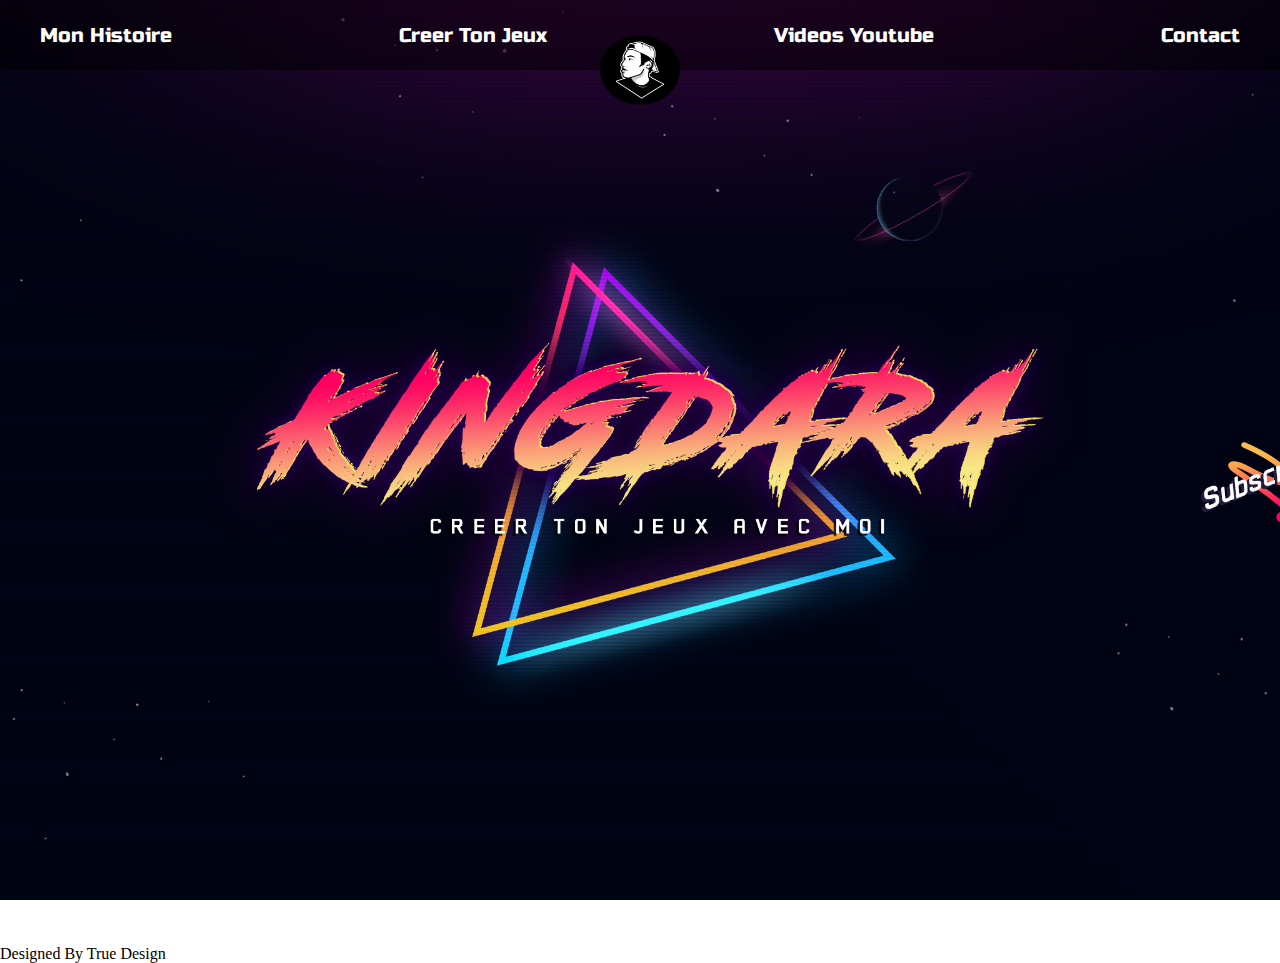
<file: Chandara-Site/index.html>
<!DOCTYPE html>
<html lang="en">
<head>
    <meta charset="UTF-8">
    <meta name="viewport" content="width=device-width, initial-scale=1.0">
    <link rel="stylesheet" href="css/styles.css">
    <link
    rel="stylesheet"
    href="https://cdnjs.cloudflare.com/ajax/libs/font-awesome/5.11.2/css/all.min.css"
    integrity="sha256-+N4/V/SbAFiW1MPBCXnfnP9QSN3+Keu+NlB+0ev/YKQ="
    crossorigin="anonymous"
  />

    <title>KingDara</title>
</head>
<body>
    <nav class="nav-container">
        <div class="logo">
           <a href="index.html"><img src="assets/logo.jpg" alt="logo"></a> 
        </div>
        <ul>
            <li><a href="histoire.html">Mon Histoire</a></li>
            <li><a href="Creer-ton-Jeux.html">Creer Ton Jeux</a></li>
            <li><a href="videos.html">Videos Youtube</a></li>
            <li><a href="contact.html">Contact</a></li>
        </ul>
    </nav>

    <aside class="social-links">
        <ul>
           <li><a target="_blank" href="https://www.facebook.com/KingDara-Tuto-108521297543366"><i class="fab fa-facebook-f fa-3x"></i></a></li>
           <li><a target="_blank" href="https://twitter.com/KingDara_?s=09&fbclid=IwAR1W47vUi_EQ0SKSiYgOp0BU0a1EmUuRIc2fmY0QaHNJNOYGcQN4BJwbNGc"><i class="fab fa-twitter fa-3x"></i></a></li>
           <li><a target="_blank" href="https://www.instagram.com/kingdara_/?hl=fr&fbclid=IwAR2aWHo11YR4lNeIndryoh4DLg6-9ncZpFTtlsND57prxLVPVZaK3pV2sLw"><i class="fab fa-instagram fa-3x"></i></a></li>
           <li><a target="_blank" href="https://www.youtube.com/channel/UC0Twlc11tKDMHSx-6tGyu_g?fbclid=IwAR1bFknH2NF5eXSy96KSy2eud1XhKgZxexJVMn5rimGyXMgAVXKF9Y-l7dQ"><i class="fab fa-youtube fa-3x"></i></a></li>
        </ul>
    </aside>


    <main class="main-container">
        <div class="main-content">
            <div class="game-icon">
                <img src="assets/videogames.svg" alt="">
            </div>
          <div class="intro">
             <h1>Venez creer des jeux avec moi aujourdhui!</h1>
              <p>Bonjour a tous! Je m'appelle chandara et jai une passion de creer des jeux depuis tout petit. J'ai decider de partager mon savoir faire avec vous aujourdhui pour que vous puissiez vous aussi cree les jeux de vos reves ! Donc qu'attendez vous ?</p>
              <button class="btn-intro">Commencer!</button>
          </div>
        </div>
    </main>

    
    <footer>
        <p>Designed By True Design</p>
    </footer>
</body>
</html>
</file>
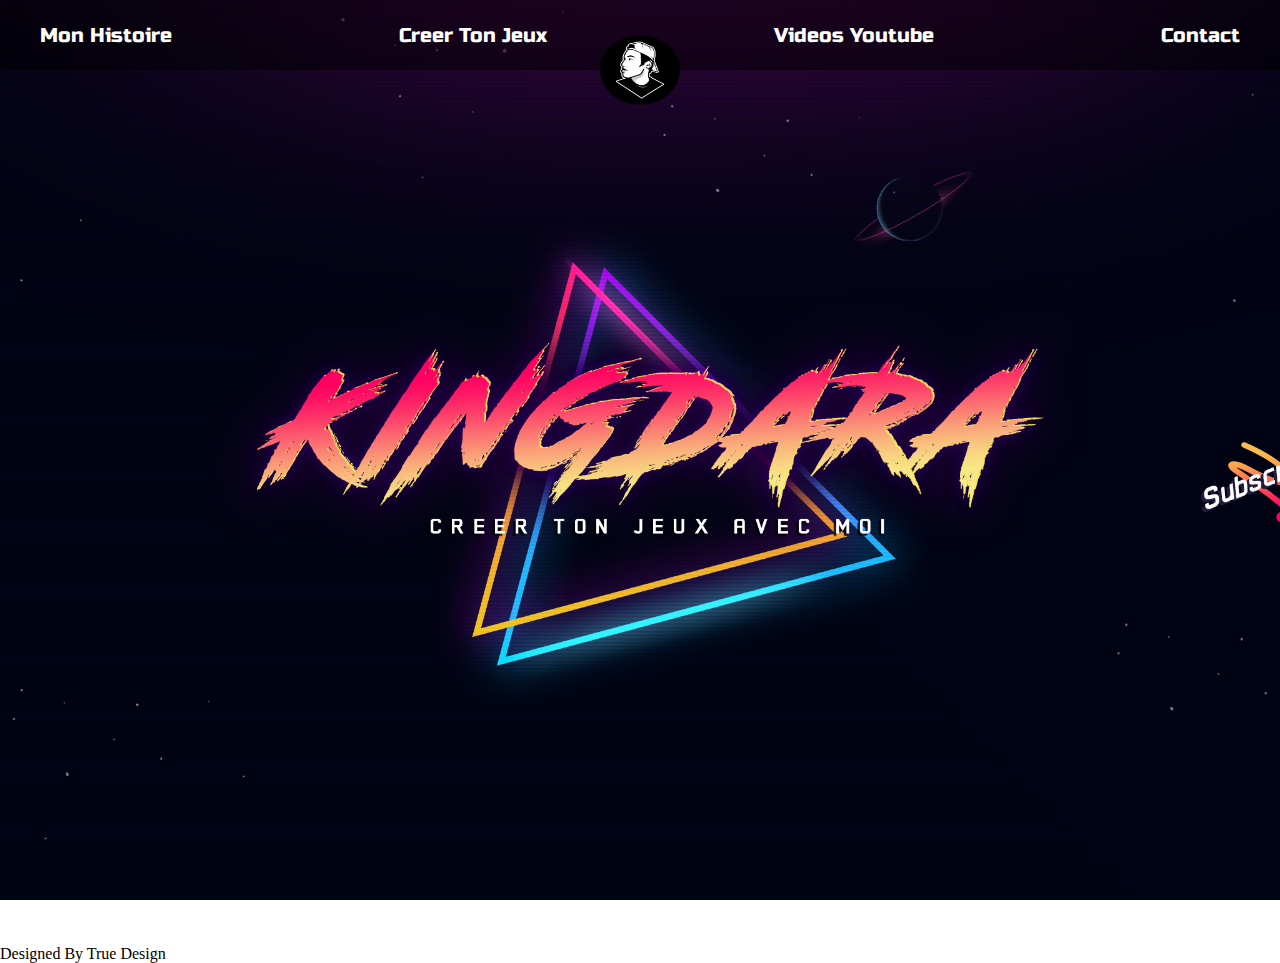
<file: Chandara-Site/contact.html>
<!DOCTYPE html>
<html lang="en">
<head>
    <meta charset="UTF-8">
    <meta name="viewport" content="width=device-width, initial-scale=1.0">
    <link rel="stylesheet" href="css/styles.css">
    <link rel="stylesheet" href="css/contact.css">
    <link
    rel="stylesheet"
    href="https://cdnjs.cloudflare.com/ajax/libs/font-awesome/5.11.2/css/all.min.css"
    integrity="sha256-+N4/V/SbAFiW1MPBCXnfnP9QSN3+Keu+NlB+0ev/YKQ="
    crossorigin="anonymous"
  />

    <title>KingDara</title>
</head>
<body>
    <nav class="nav-container">
        <div class="logo">
           <a href="index.html"><img src="assets/logo.jpg" alt="logo"></a> 
        </div>
        <ul>
            <li><a href="histoire.html">Mon Histoire</a></li>
            <li><a href="Creer-ton-Jeux.html">Creer Ton Jeux</a></li>
            <li><a href="videos.html">Videos Youtube</a></li>
            <li><a href="contact.html">Contact</a></li>
        </ul>
    </nav>


    <main class="main-container">
        <div class="content">
        <h1>Vous avez besoin de mes services ou voulez just me donner du feedback, dites moi tout:</h1>

    <form class="form-group">
        <label for="prenom">Prenom:</label>
        <input id="prenom" type="text" placeholder="Prenom Ici...">
        <label for="nom">Nom:</label>
        <input id="nom" type="text" placeholder="Nom Ici...">
        <label for="message">Message:</label>
        <textarea id="message" cols="20" rows="3"  placeholder="Votre Message Ici.."></textarea>
        <button>Envoyer</button>
    </form>
    <h1>Suivez Moi Sur Toute Mes Chaines!</h1>
    <ul>
       <li class="box"><a target="_blank" href="https://www.facebook.com/KingDara-Tuto-108521297543366">Facebook</a></li>
       <li class="box"><a target="_blank" href="https://twitter.com/KingDara_?s=09&fbclid=IwAR1W47vUi_EQ0SKSiYgOp0BU0a1EmUuRIc2fmY0QaHNJNOYGcQN4BJwbNGc">Twitter</a></li>
       <li class="box"><a target="_blank" href="https://www.instagram.com/kingdara_/?hl=fr&fbclid=IwAR2aWHo11YR4lNeIndryoh4DLg6-9ncZpFTtlsND57prxLVPVZaK3pV2sLw">Instagram</a></li>
       <li class="box"><a target="_blank" href="https://www.youtube.com/channel/UC0Twlc11tKDMHSx-6tGyu_g?fbclid=IwAR1bFknH2NF5eXSy96KSy2eud1XhKgZxexJVMn5rimGyXMgAVXKF9Y-l7dQ">Youtube</a></li>
    </ul>
</div>
    </main>

    
    <footer>
        <p>Designed By True Design</p>
    </footer>

</body>
</html>
</file>
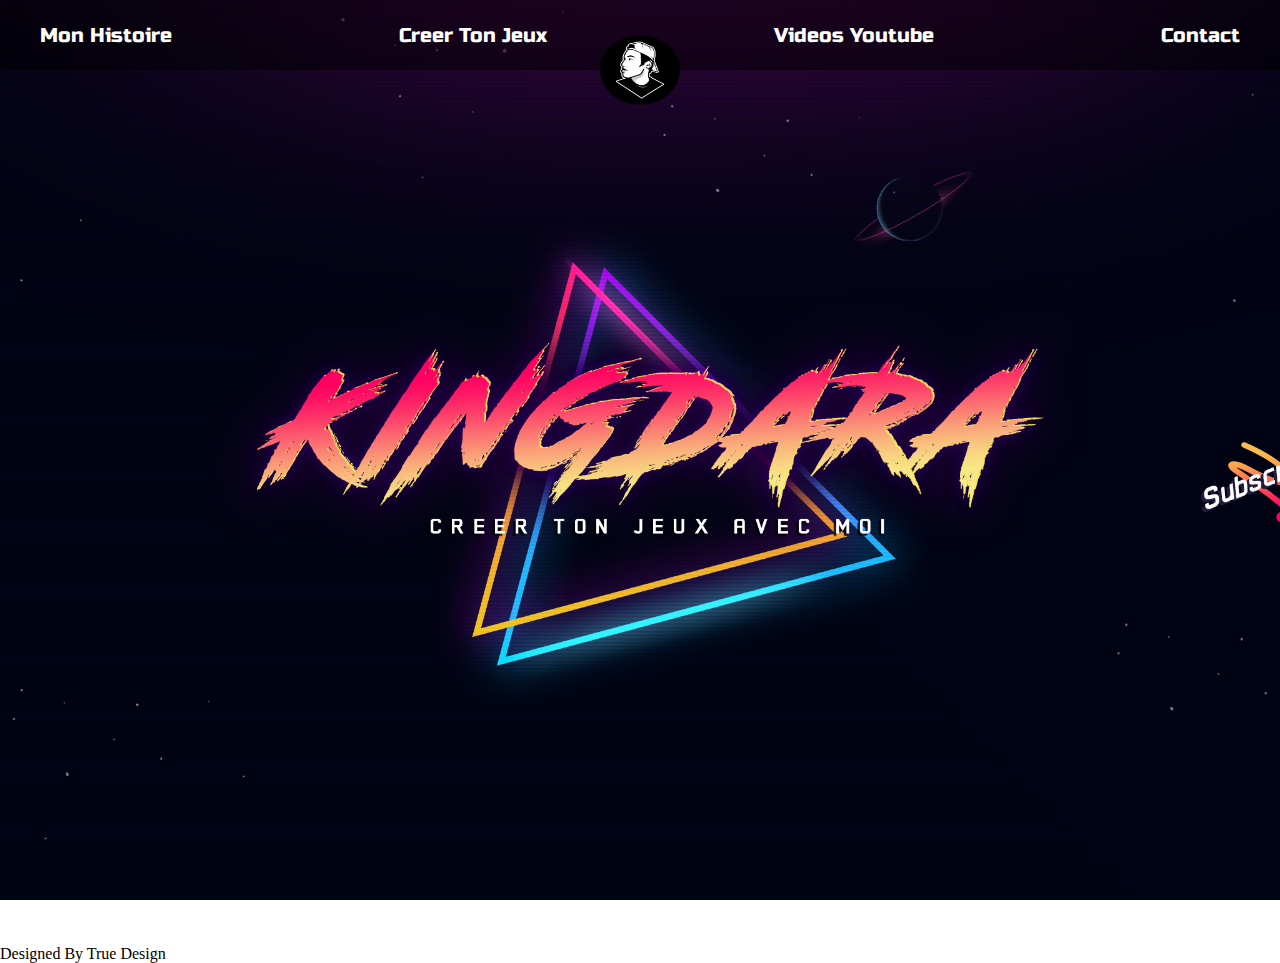
<file: Chandara-Site/Creer-ton-Jeux.html>
<!DOCTYPE html>
<html lang="en">
<head>
    <meta charset="UTF-8">
    <meta name="viewport" content="width=device-width, initial-scale=1.0">
    <link rel="stylesheet" href="css/styles.css">
    <link rel="stylesheet" href="css/jeux.css">
    <link
    rel="stylesheet"
    href="https://cdnjs.cloudflare.com/ajax/libs/font-awesome/5.11.2/css/all.min.css"
    integrity="sha256-+N4/V/SbAFiW1MPBCXnfnP9QSN3+Keu+NlB+0ev/YKQ="
    crossorigin="anonymous"
  />

    <title>KingDara</title>
</head>
<body>
    <nav class="nav-container">
        <div class="logo">
           <a href="index.html"><img src="assets/logo.jpg" alt="logo"></a> 
        </div>
        <ul>
            <li><a href="histoire.html">Mon Histoire</a></li>
            <li><a href="Creer-ton-Jeux.html">Creer Ton Jeux</a></li>
            <li><a href="videos.html">Videos Youtube</a></li>
            <li><a href="contact.html">Contact</a></li>
        </ul>
    </nav>


    <main class="main-container">
        <h1>Et tu pret a cree ton propre jeux?</h1>
        

        <div class="game-container">
            <h3>Appuy Sur le boutton ensuite realise le challenge!</h3>
            <div class="game-screen">
                    <div class="group" id="group">
                        <div class="reel">
                            <div class="small-arrow arrow-right"></div>
                            <small class="reel-title">Joueur</small>
                            <p id="reel-one" >cree un jeux</p>
                        </div>
                        <div class="reel">
                            <small class="reel-title">Joueur</small>
                            <p id="reel-two">cree un jeux</p>
                        </div>
                        <div class="reel">
                            <div class="small-arrow arrow-left"></div>
                            <small class="reel-title">Joueur</small>
                            <p  id="reel-three">cree un jeux</p>
                        </div>
                    </div>

                    <ul>
                        <h4>Regles Du Jeux:</h4>
                        <li>1. Pas de triche</li>
                        <li>2. Pas de triche</li>
                        <li>3. Pas de triche</li>
                        <li>4. Pas de triche</li>
                    </ul>
            </div>
        <div class="game-control-container">
        <div class="game-control-wrapper">
            <div class="arrow arrow-up"></div>
            <div id="game-btn" class="game-btn go" onclick="startGame()"></div>
            <div class="arrow arrow-down"></div>
        </div>
        </div>
        </div>
    </main>

    
    <footer>
        <p>Designed By True Design</p>
    </footer>
    
    <script src="js/script.js"></script>
</body>
</html>
</file>
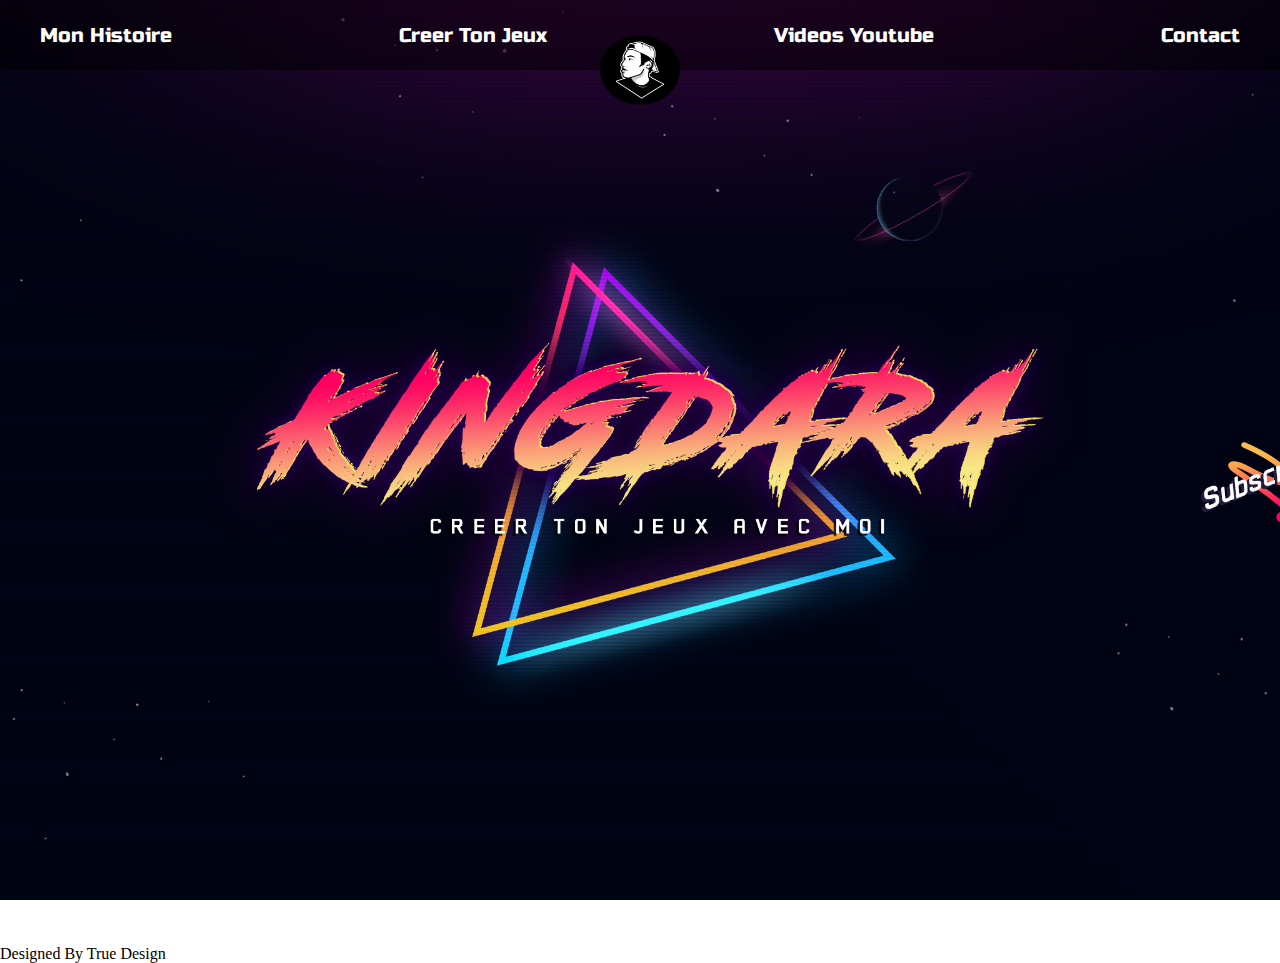
<file: Chandara-Site/histoire.html>
<!DOCTYPE html>
<html lang="en">
<head>
    <meta charset="UTF-8">
    <meta name="viewport" content="width=device-width, initial-scale=1.0">
    <link rel="stylesheet" href="css/styles.css">
    <link rel="stylesheet" href="css/histoire.css">
    <link
    rel="stylesheet"
    href="https://cdnjs.cloudflare.com/ajax/libs/font-awesome/5.11.2/css/all.min.css"
    integrity="sha256-+N4/V/SbAFiW1MPBCXnfnP9QSN3+Keu+NlB+0ev/YKQ="
    crossorigin="anonymous"
  />


    <title>KingDara</title>
</head>
<body>
    <nav class="nav-container">
        <div class="logo">
           <a href="index.html"><img src="assets/logo.jpg" alt="logo"></a> 
        </div>
        <ul>
            <li><a href="histoire.html">Mon Histoire</a></li>
            <li><a href="Creer-ton-Jeux.html">Creer Ton Jeux</a></li>
            <li><a href="videos.html">Videos Youtube</a></li>
            <li><a href="contact.html">Contact</a></li>
        </ul>
    </nav>

    <main class="main-container">
        <div class="img-wrapper">
            <img src="assets/about-image.png" alt="">
        </div>
        <div class="content">
            <h1>Salut Moi C'est Chandara!</h1>
            <h3>Fanatic du code</h3>
            <p>Lorem ipsum dolor sit, amet consectetur adipisicing elit. Corporis blanditiis ab fuga debitis animi incidunt enim eligendi voluptatum similique ea, aperiam assumenda! Ut nisi a quod modi optio iste vel! Autem dolorum tempore fugiat corrupti. Repellat et quam officia? Facilis enim vitae tenetur vel eius sed nesciunt asperiores repellendus cum?</p>

            <h3>Dedier a aider</h3>
            <p>Lorem ipsum, dolor sit amet consectetur adipisicing elit. Quibusdam mollitia nam beatae, optio voluptatum dolorum iusto aliquid eligendi ut accusamus eius labore expedita odio laborum corporis molestiae quam architecto dignissimos? Qui veniam, iure sint enim laboriosam reiciendis consectetur iusto pariatur eius similique porro necessitatibus possimus nesciunt, illo dicta tempore. Explicabo?</p>
        </div>
    </main>

    
    <footer>
        <p>Designed By True Design</p>
    </footer>
    
</body>
</html>
</file>
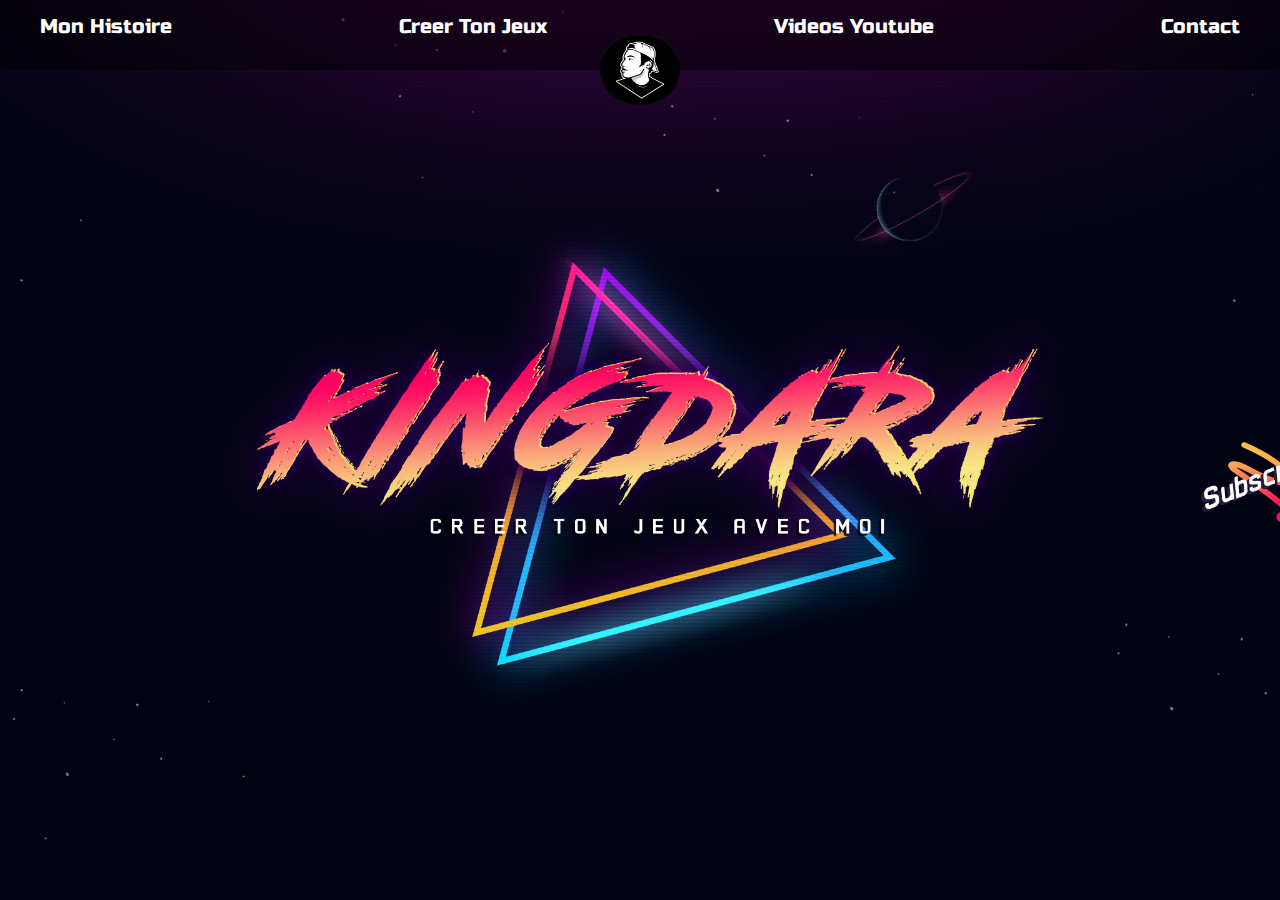
<file: Chandara-Site/videos.html>
<!DOCTYPE html>
<html lang="en">
<head>
    <meta charset="UTF-8">
    <meta name="viewport" content="width=device-width, initial-scale=1.0">
    <link rel="stylesheet" href="css/videos.css">
    <link rel="stylesheet" href="https://stackpath.bootstrapcdn.com/bootstrap/4.5.2/css/bootstrap.min.css">
    <link
    rel="stylesheet"
    href="https://cdnjs.cloudflare.com/ajax/libs/font-awesome/5.11.2/css/all.min.css"
    integrity="sha256-+N4/V/SbAFiW1MPBCXnfnP9QSN3+Keu+NlB+0ev/YKQ="
    crossorigin="anonymous"
  />

    <title>KingDara</title>
</head>
<body>
    <nav class="nav-container">
        <div class="logo">
           <a href="index.html"><img src="assets/logo.jpg" alt="logo"></a> 
        </div>
        <ul>
            <li><a href="histoire.html">Mon Histoire</a></li>
            <li><a href="Creer-ton-Jeux.html">Creer Ton Jeux</a></li>
            <li><a href="videos.html">Videos Youtube</a></li>
            <li><a href="contact.html">Contact</a></li>
        </ul>
    </nav>
<!-- 
    <aside class="social-links">
        <ul>
           <li><a target="_blank" href="https://www.facebook.com/KingDara-Tuto-108521297543366"><i class="fab fa-facebook-f fa-3x"></i></a></li>
           <li><a target="_blank" href="https://twitter.com/KingDara_?s=09&fbclid=IwAR1W47vUi_EQ0SKSiYgOp0BU0a1EmUuRIc2fmY0QaHNJNOYGcQN4BJwbNGc"><i class="fab fa-twitter fa-3x"></i></a></li>
           <li><a target="_blank" href="https://www.instagram.com/kingdara_/?hl=fr&fbclid=IwAR2aWHo11YR4lNeIndryoh4DLg6-9ncZpFTtlsND57prxLVPVZaK3pV2sLw"><i class="fab fa-instagram fa-3x"></i></a></li>
           <li><a target="_blank" href="https://www.youtube.com/channel/UC0Twlc11tKDMHSx-6tGyu_g?fbclid=IwAR1bFknH2NF5eXSy96KSy2eud1XhKgZxexJVMn5rimGyXMgAVXKF9Y-l7dQ"><i class="fab fa-youtube fa-3x"></i></a></li>
        </ul>
    </aside> -->

    <main class="main-container container-fluid">
        <div class="text-center">
           <h1>Trouvez toute nos videos recents</h1>
           <p>Vous voulez apprendre a coder ou cree des jeux? Regarder nos videos tuto aujourdhui et vous verrai que vous auss vous en etes capable.</p>
           <hr>

        </div>
        <div class="row row-one">
            <div class="col-4 col-sm-4 col-md-4  col-lg-4">
                <a href=""><img src="assets/p.jpg" alt="..." class="img-thumbnail"></a>
            </div>

                <div class="col-4 col-sm-4 col-md-4 col-lg-4">
                    <a href=""><img src="assets/p.jpg" alt="..." class="img-thumbnail"></a>
                </div>

                <div class="col-4 col-sm-4 col-md-4  col-lg-4">
                    <a href=""><img src="assets/p.jpg" alt="..." class="img-thumbnail"></a>
                </div>
        </div>

        <div class="row row-two">
            <div class="col-4 col-sm-4 col-md-4 col-lg-4">
                <a href="#">
                    <img src="assets/p.jpg" alt="..." class="img-thumbnail"></a>
            </div>

                <div class="col-4 col-sm-4 col-md-4  col-lg-4">
                   <a href=""><img src="assets/p.jpg" alt="..." class="img-thumbnail"></a> 
                </div>

                <div class="col-4 col-sm-4 col-md-4 col-lg-4">
                    <a href=""><img src="assets/p.jpg" alt="..." class="img-thumbnail"></a>
                </div>
        </div>
            
    </main>


</body>
</html>
</file>
<file: Chandara-Site/css/styles.css>
@import url('https://fonts.googleapis.com/css2?family=Russo+One&display=swap');
@import url('https://fonts.googleapis.com/css2?family=JetBrains+Mono:ital,wght@0,100;0,200;0,300;0,400;1,100;1,200;1,300;1,400&display=swap');

* {
    box-sizing: border-box;
}

body {
    background-image: url(../assets/88WS.png);
    background-size: cover;
    background-position: center center;
    background-repeat: no-repeat;
    height: 100vh;
    overflow: hidden;
    margin: 0;
    padding: 0;

}

h1, h2, h3, h4 {
    color: black;
    text-shadow: 0px 3px 0px #b2a98f,
                 0px 14px 10px rgba(0,0,0,0.15),
                 0px 24px 2px rgba(0,0,0,0.1),
                 0px 34px 30px rgba(0,0,0,0.1);
}

/* nav styles */

.nav-container  {
    display: flex;
    justify-content: center;
    align-items: center;
    position: relative;
    width: 100%;
    margin: 0 auto;
    height: 70px;
    border-radius: 5px;
    background-color: rgba(0,0,0,.5);
}

.nav-container .logo {
    width: 80px;
    height: 100%;
    margin: 0;
    position: absolute;
    top: 35px;
    left: 50%;
    transform: translateX(-50%);
}

.nav-container .logo img {
    height: 100%;
    width: 100%;
    border-radius: 50%;
}

.nav-container ul {
    display: flex;
    padding: 0;
    width: 100%;
    justify-content: space-between;
}

.nav-container ul li {
    list-style-type: none;
    margin: 0 40px;
}

.nav-container ul li a {
    text-decoration: none;
    color: #fff;
    font-family: 'Russo One', Helvetica, sans-serif;
    font-size: 20px;
    padding-bottom: 5px;
    border-bottom: 3px solid rgba(125, 249, 255, .9);
    border-width: 0;
    transition: border-width 0.3s linear;
}

.nav-container a:hover {
    color: rgba(242, 120, 75, 1);
    border-width: 3px;
}

@media only screen and (max-width: 860px) {
    .nav-container ul {
        display: none;
    }

    .nav-container .logo {
        width: 80px;
        height: 100%;
        margin: 0;
        position: absolute;
        top: 0;
        left: 75px;
    }

    .nav-container::after {
        cursor: pointer;
        content: '\f0c9';
        font-family: 'Font Awesome 5 Free', Lato, sans-serif;
        position: absolute;
        top: 10px;
        right: 30px;
        font-weight: bold;
        font-size: 42px;
        color: #fff;
    }

    .social-links {
        display: none;
    }

}

/* aside socials styles */

.social-links {
    position: absolute;
    right: 0;
    top: 50%;
    transform: translateY(-50%);
}

.social-links ul {
    list-style: none;
}

.social-links ul li {
    background: rgb(131,58,180);
    background: linear-gradient(90deg, rgba(131,58,180,1) 0%, rgba(253,29,29,1) 50%, rgba(252,176,69,1) 100%);
    border: 1px solid black;
    text-align: center;
    border-radius: 5%;
}

.social-links li:nth-of-type(1) {
    transform: translateX(100%);
    animation: social 1s linear 1s 1 forwards;
}
.social-links li:nth-of-type(2) {
    transform: translateX(100%);
    animation: social 1s linear 2s 1 forwards;
}
.social-links li:nth-of-type(3) {
    transform: translateX(100%);
    animation: social 1s linear 3s 1 forwards;
}
.social-links li:nth-of-type(4) {
    transform: translateX(100%);
    animation: social 1s linear 4s 1 forwards;
}

@keyframes social {
    0% {
        transform: translateX(-15%);
    }
    25% {
        transform: translateX(5%);
    }
    50% {
        transform: translateX(-10%);
    }
    75% {
        transform: translateX(5%);

    }
    100% {
        transform: translateX(0%);
    }
}


.social-links ul li a i {
    padding: 10px;
    color: 	#FFC0CB;
    
}


/* main styles  */

.main-container {
    display: flex;
    justify-content: center;
    align-items: center;
    background-color:rgba(108, 122, 137, .8);
    border: 5px solid rgba(255,165,0,.7);
    margin: 100px auto;
    max-width: 900px;
    height: 75vh;
    border-radius: 10px;
    font-family: 'JetBrains Mono', monospace;
    opacity: 0;
    animation: fadein 2s linear 1s 1 forwards;
    box-shadow: 0 5px 15px rgba(255,255,255,.3), 0 5px 15px rgba(255,255,255,.3);
}

@keyframes fadein {
    0% {
        opacity: 0;
    }
    100% {
        opacity: 1;
    }
}

.main-content {
    color: #fff;
    width: 75%;
    text-align: center;
    text-shadow: 1px 2px black;
}

.main-content .intro h1 {
    margin: 15px 0;
}

.main-content .intro p {
    line-height: 1.5;
}

.main-content .game-icon img {
    margin-top: 10px;
    padding: 10px;
    width: 150px;
    height: 150px;
}

.btn-intro {
    cursor: pointer;
    width: 200px;
    margin-top: 20px;
    padding: 20px 15px;
    background: rgb(131,58,180);
    background: linear-gradient(90deg, rgba(131,58,180,1) 0%, rgba(253,29,29,1) 50%, rgba(252,176,69,1) 100%);
    font-size: 18px;
    font-family: 'Russo One', Helvetica, sans-serif;
    color: #fff;
    letter-spacing: 2px;
    border-radius: 10px;
    border: 3px solid orange;
    box-shadow: 1px 3px black;
}

.btn-intro:focus {
    outline: none;
}

.btn-intro:active {
    box-shadow: none;
    transform: scale(0.98);
}
</file>
<file: Chandara-Site/css/contact.css>
.content {
    height: 100%;
    width: 100%;
    display: flex;
    justify-content: center;
    align-items: center;
    flex-direction: column;
    text-align: center;
    color: #fff;
    text-shadow: 1px 0 2px black;
}

.content h1 {
    margin: 10px 0 0 0;
    font-size: 28px;
    font-family: 'JetBrains Mono', monospace;
}


.content label {
    display: block;
    padding: 10px 0;
    font-size: 20px;
    font-family: 'JetBrains Mono', monospace;
}

.content input, textarea {
    cursor: pointer;
    padding: 5px 10px;
    border-radius: 5px;
    outline: none;
    border: none;
    font-size: 18px;
    text-align: center;
    background: rgba(46, 185, 247, .4);
}

.content input:focus, textarea:focus {
    background: rgba(46, 185, 247, 1);
}

.content ul {
    height: 100%;
    list-style: none;
    margin: 10px 0;
    padding: 0;
}

.content ul li {
    margin: 2px 0;
    padding: 10px 15px;
    border-radius: 3px;
    border: 2px solid #000000;
    box-shadow: 1px 2px rgba(0, 0, 0, .8);
    width: 400px;
}

.content ul li:nth-child(1) {
    background: #c0eccc; 
}

.content ul li:nth-child(2) {
    background: #d6d4ff;
}

.content ul li:nth-child(3) {
    background: #f4cda6;
}

.content ul li:nth-child(4) {
    background: #f6a8a6;
}

.content ul li a {
    text-decoration: none;
    color: #fff;
}

.form-group button {
    display: block;
    cursor: pointer;
    color: #fff;
    padding: 8px 15px;
    background: rgba(46, 185, 247, .7);
    width: 240px;
    margin: 5px auto 0 auto;
    border: none;
    font-weight: bold;
    border-radius: 5px;
    border: 1px solid black;
}

.form-group button:focus {
    outline: none;
}
</file>
<file: Chandara-Site/css/jeux.css>
@import url('https://fonts.googleapis.com/css2?family=Russo+One&display=swap');
@import url('https://fonts.googleapis.com/css2?family=JetBrains+Mono:ital,wght@0,100;0,200;0,300;0,400;1,100;1,200;1,300;1,400&display=swap');

* {
    margin: 0;
    padding: 0;
    box-sizing: border-box;
}

h1, h2, h3, h4 {
    color: black;
    text-shadow: 0px 3px 0px #b2a98f,
                 0px 14px 10px rgba(0,0,0,0.15),
                 0px 24px 2px rgba(0,0,0,0.1),
                 0px 34px 30px rgba(0,0,0,0.1);
}

.main-container {
    display: flex;
    flex-direction: column;
    text-align: center;
    justify-content: end;
    color: rgba(0,0,0,0.6);
    text-shadow: 2px 2px 3px rgba(255,255,255,0.1);
    font-family: 'JetBrains Mono', Helvetica, sans-serif;
}

.main-container h1 {
    margin: 15px 0 15px 0;
}


/* game container */

.game-container {
    position: relative;
    margin-top: 40px;
    width: 80%;
    height: 500px;
    border: 3px solid#306230;
    box-shadow: 0 19px 38px rgba(0,0,0,0.30), 0 15px 12px rgba(0,0,0,0.22);
    background-color: #b5c327;
    background-image: linear-gradient(315deg, #b5c327 0%, #ffc907 74%);;
    border-radius: 10px;
}

.game-container h3 {
    margin: 50px;
}

.game-container h4 {
    margin: 15px 0;
}

.game-container li {
    list-style-type: none;
}


.game-screen {
    position: absolute;
    top: 50%;
    left: 5%;
    transform: translateY(-50%);
    background: #fff;
    height: 30%;
    width: 70%;
    border-radius: 5px;
}

.arrow {
    position: absolute;
    border-color: white transparent;
	border-style: solid;
    border-width: 0px 50px 50px 50px;
}


.small-arrow {
    position: absolute;
    border-color: #306230 transparent;
	border-style: solid;
    border-width: 0px 15px 15px 15px;
    border-radius: 3px;
}

.arrow-left {
    right: -10px;
    transform: rotate(-90deg);
}

.arrow-right {
 left: -10px;
 transform: rotate(90deg);
}

/* game controls */

.game-control-container {
    position: absolute;
    right: 20px;
    top: 50%;
    transform: translateY(-50%);
    width:  20%;
    height: 50%;
}

.game-control-wrapper {
    position: relative;
    width: 100%;
    height: 100%;
}

.game-btn {
    position: absolute;
    margin: 1px;
    top: 50%;
    left: 50%;
    transform: translate(-50%, -50%);
    height: 70px;
    width: 70px;
    border-radius: 50%;
    background: 	#FF0000;
	cursor:pointer;
	line-height:47px;
	text-align:center;
	font-size:30px;
	display:inline-block;
	text-shadow:0px -1px 1px rgba(255,255,255,0.5);
	color:#444;
	/* Transitions */
	-moz-transition:.1s ease-out;
	-webkit-transition:.1s ease-out;
	-o-transition:.1s ease-out;
	-ms-transition:.1s ease-out;
	-khtml-transition:.1s ease-out;
	transition:.1s ease-out;
	/* Shadows */
	box-shadow:inset 0 0 5px 0 rgba(255,255,255,0.5);
	-moz-box-shadow:inset 0 0 5px 0 rgba(255,255,255,0.5);
	-ms-box-shadow:inset 0 0 5px 0 rgba(255,255,255,0.5);
	-webkit-box-shadow:inset 0 0 5px 0 rgba(255,255,255,0.5);
	-khtml-box-shadow:inset 0 0 5px 0 rgba(255,255,255,0.5);
	-o-box-shadow:inset 0 0 5px 0 rgba(255,255,255,0.5);
	/* Borders */
	border-width:1px;
	border-style:solid;
	border-left-color:#777;
	border-right-color:#777;
	border-top-color:#999;
	border-bottom:4px solid #555;
	/* {{ No selectable }} */
	user-select:none;
	-moz-user-select:none;
	-webkit-user-select:none;
	-o-user-select:none;
	-ms-user-select:none;
	-khtml-user-select:none;
	/* Gradient */
	background-image:-moz-linear-gradient(top,transparent,rgba(0,0,0,0.2));
	background-image:-webkit-linear-gradient(top,transparent,rgba(0,0,0,0.2));
	background-image:-o-linear-gradient(top,transparent,rgba(0,0,0,0.2));
	background-image:-khtml-linear-gradient(top,transparent,rgba(0,0,0,0.2));
	background-image:-ms-linear-gradient(top,transparent,rgba(0,0,0,0.2));
	background-image:linear-gradient(top,transparent,rgba(0,0,0,0.2));
}

.game-btn:active{
	margin-top:4px;
	color:#777;
	border:1px solid #999;
	/*{Shadow}*/
	box-shadow:inset 0 0 5px 0 #333;
	-moz-box-shadow:inset 0 0 5px 0 #333;
	-webkit-box-shadow:inset 0 1px 2px 0 #333, 0 1px 1px 0 #fff;
}

.arrow-up {
    position: absolute;
    top: 8%;
    left: 50%;
    transform: translate(-50%, 0);
    border-width: 0px 45px 45px 45px;
    border-radius: 5px;
}

.arrow-down {
    position: absolute;
    bottom: 8%;
    left: 50%;
    transform: translate(-50%, 0%) rotate(180deg);
    border-width: 0px 45px 45px 45px;
}

/* game settings */

.group {
    display: flex;
    height: auto;
    width: auto;
    border-radius: 5px;
    height: 100%;
    width: 100%;
}

.reel {
    position: relative;
    display: flex;
    justify-content: center;
    flex-direction: column;
    align-items: center;
    background: #fff;
    border: 4px solid #306230;
    box-shadow: 1px 1px 2px gray;
    flex: 1;
    height: 100%;
    width: 100%;
    text-shadow:0px -1px 1px rgba(255,255,255,0.5);
    background-image:-moz-linear-gradient(top,transparent,rgba(0,0,0,0.2));
	background-image:-webkit-linear-gradient(top,transparent,rgba(0,0,0,0.2));
	background-image:-o-linear-gradient(top,transparent,rgba(0,0,0,0.2));
	background-image:-khtml-linear-gradient(top,transparent,rgba(0,0,0,0.2));
	background-image:-ms-linear-gradient(top,transparent,rgba(0,0,0,0.2));
	background-image:linear-gradient(top,transparent,rgba(0,0,0,0.2));
}

.reel:nth-child(1) {
    border-right: none;
}
.reel:nth-child(3) {
    border-left: none;
}

.reel-title {
    position: absolute;
    top: -30px;
}

.reel p {
    margin: 40px 0;
    color: black;
    font-size: 16px;
    font-weight: bold;
    text-transform: uppercase;
}
</file>
<file: Chandara-Site/css/histoire.css>
h1, h2, h3, h4 {
    color: black;
    text-shadow: 0px 3px 0px #b2a98f,
                 0px 14px 10px rgba(0,0,0,0.15),
                 0px 24px 2px rgba(0,0,0,0.1),
                 0px 34px 30px rgba(0,0,0,0.1);
}

.main-container {
    justify-content: flex-start;
    flex-direction: column;
    line-height: 1.5;
}

.img-wrapper {
    width: 100%;
    height: 200px;

}


.img-wrapper img {
    width: 100%;
    height: 100%;
    border-radius: 5px;
}

.content {
    margin: 0 5px;
    text-align: center;
}


@media screen and (max-width: 900px) {
    .main-container {
        font-size: 14px;
    }
}

@media screen and (max-width: 760px) {
    .main-container {
        font-size: 12px;
    }
}
</file>
<file: Chandara-Site/css/videos.css>
@import url('https://fonts.googleapis.com/css2?family=Russo+One&display=swap');
@import url('https://fonts.googleapis.com/css2?family=JetBrains+Mono:ital,wght@0,100;0,200;0,300;0,400;1,100;1,200;1,300;1,400&display=swap');

* {
    box-sizing: border-box;
}



body {
    background-image: url(../assets/88WS.png);
    background-size: cover;
    background-position: center center;
    background-repeat: no-repeat;
    height: 100vh;
    overflow: hidden;
    margin: 0;
    padding: 0;
}

h1, h2, h3, h4 {
    color: black;
    text-shadow: 0px 3px 0px #b2a98f,
                 0px 14px 10px rgba(0,0,0,0.15),
                 0px 24px 2px rgba(0,0,0,0.1),
                 0px 34px 30px rgba(0,0,0,0.1);
}

/* nav styles */

.nav-container  {
    display: flex;
    justify-content: center;
    align-items: center;
    position: relative;
    width: 100%;
    margin: 0 auto;
    height: 70px;
    border-radius: 5px;
    background-color: rgba(0,0,0,.5);
}

.nav-container .logo {
    width: 80px;
    height: 100%;
    margin: 0;
    position: absolute;
    top: 35px;
    left: 50%;
    transform: translateX(-50%);
}

.nav-container .logo img {
    height: 100%;
    width: 100%;
    border-radius: 50%;
}

.nav-container ul {
    display: flex;
    padding: 0;
    width: 100%;
    justify-content: space-between;
}

.nav-container ul li {
    list-style-type: none;
    margin: 0 40px;
}

.nav-container ul li a {
    text-decoration: none;
    color: #fff;
    font-family: 'Russo One', Helvetica, sans-serif;
    font-size: 20px;
    padding-bottom: 5px;
    border-bottom: 3px solid rgba(125, 249, 255, .9);
    border-width: 0;
    transition: border-width 0.3s linear;
}

.nav-container a:hover {
    color: rgba(242, 120, 75, 1);
    border-width: 3px;
}

@media only screen and (max-width: 860px) {
    .nav-container ul {
        display: none;
    }

    .nav-container .logo {
        width: 80px;
        height: 100%;
        margin: 0;
        position: absolute;
        top: 0;
        left: 75px;
    }

    .nav-container::after {
        cursor: pointer;
        content: '\f0c9';
        font-family: 'Font Awesome 5 Free', Lato, sans-serif;
        position: absolute;
        top: 10px;
        right: 30px;
        font-weight: bold;
        font-size: 42px;
        color: #fff;
    }

    .social-links {
        display: none;
    }

}

/* aside socials styles */

.social-links {
    position: absolute;
    right: 0;
    top: 50%;
    transform: translateY(-50%);
}

.social-links ul {
    list-style: none;
}

.social-links ul li {
    background: rgb(131,58,180);
    background: linear-gradient(90deg, rgba(131,58,180,1) 0%, rgba(253,29,29,1) 50%, rgba(252,176,69,1) 100%);
    border: 1px solid black;
    text-align: center;
    border-radius: 5%;
}

.social-links li:nth-of-type(1) {
    transform: translateX(100%);
    animation: social 1s linear 1s 1 forwards;
}
.social-links li:nth-of-type(2) {
    transform: translateX(100%);
    animation: social 1s linear 2s 1 forwards;
}
.social-links li:nth-of-type(3) {
    transform: translateX(100%);
    animation: social 1s linear 3s 1 forwards;
}
.social-links li:nth-of-type(4) {
    transform: translateX(100%);
    animation: social 1s linear 4s 1 forwards;
}

@keyframes social {
    0% {
        transform: translateX(-15%);
    }
    25% {
        transform: translateX(5%);
    }
    50% {
        transform: translateX(-10%);
    }
    75% {
        transform: translateX(5%);

    }
    100% {
        transform: translateX(0%);
    }
}


.social-links ul li a i {
    padding: 10px;
    color: 	#FFC0CB;
    
}


/* main styles  */

.main-container {
    position: relative;
    background-color:rgba(108, 122, 137, .8);
    border: 5px solid orange;
    margin: 100px auto;
    max-width: 900px;
    height: 70%;
    border-radius: 10px;
    font-family: 'JetBrains Mono', monospace;
    opacity: 0;
    animation: fadein 2s linear 1s 1 forwards;
    box-shadow: 0 5px 15px rgba(255,255,255,.3), 0 5px 15px rgba(255,255,255,.3);
}


@keyframes fadein {
    0% {
        opacity: 0;
    }
    100% {
        opacity: 1;
    }
}

/* videos styles */

.main-container h1 {
    margin: 25px 0 15px 0;
}

.main-container div p {
    line-height: 2;
    text-shadow: 1px 1px black;
    margin: 10px 0 20px 0;
}

.main-container hr{
    margin: 50px 0;
    border: 0;
    height: 1px;
    background-image: linear-gradient(to right, rgba(0, 0, 0, 0), rgba(0, 0, 0, 0.75), rgba(0, 0, 0, 0));
}

.row-two {
    margin: 10px 0;
}
</file>
